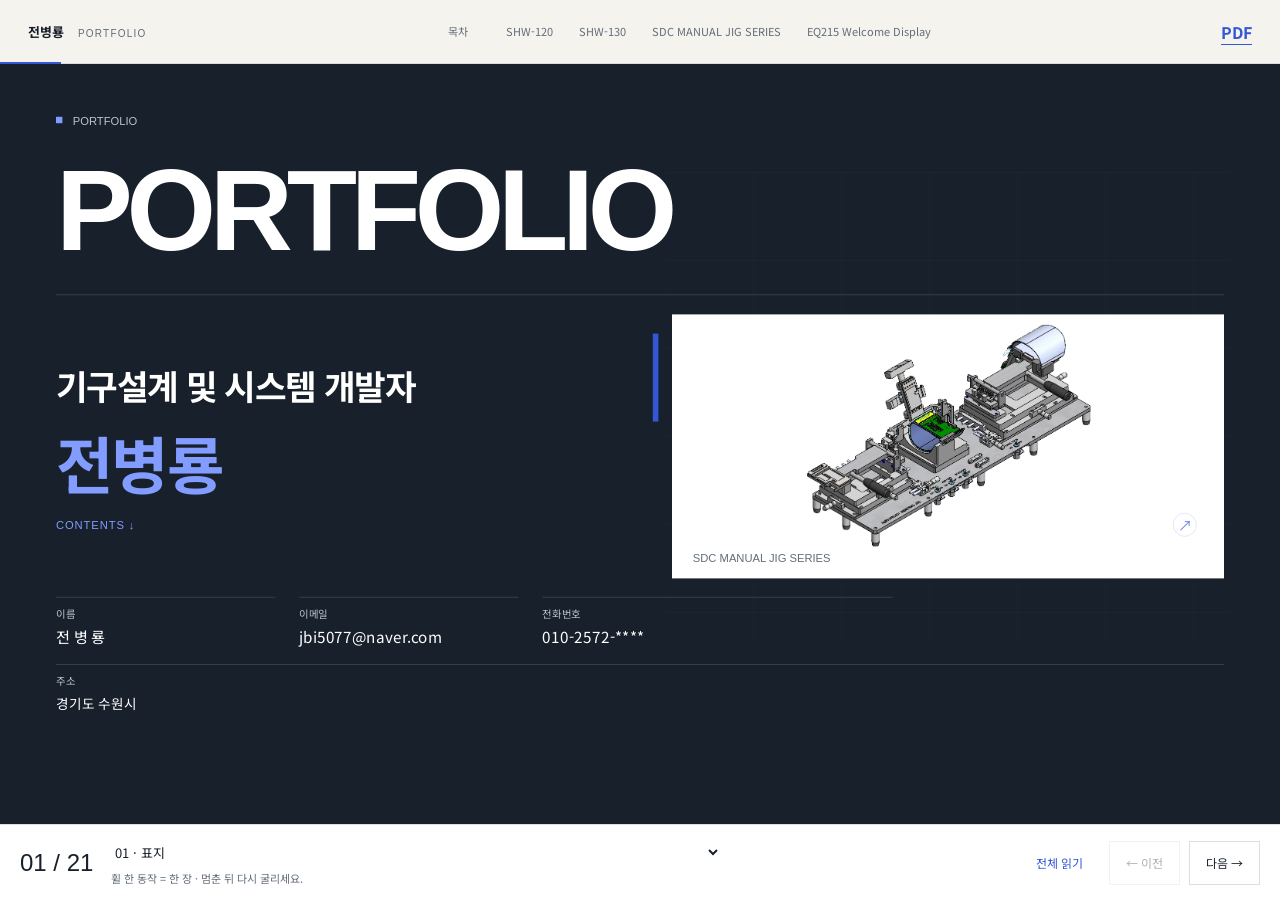
<file: docs/index.html>
<!doctype html><html lang="ko"><head><meta charset="utf-8"><meta name="viewport" content="width=device-width,initial-scale=1"><meta name="robots" content="noindex,nofollow"><meta name="color-scheme" content="light"><title>기구설계 및 시스템 개발자 전병룡</title><meta name="description" content="기구설계 및 시스템 개발자 전병룡"><meta property="og:type" content="website"><meta property="og:title" content="기구설계 및 시스템 개발자 전병룡"><meta property="og:description" content="기구설계 및 시스템 개발자 전병룡"><link rel="stylesheet" href="https://rsms.me/inter/inter.css"><link rel="stylesheet" href="https://fonts.googleapis.com/css2?family=Noto+Sans+KR:wght@400;500;600;700&display=swap"><link rel="stylesheet" href="assets/site.css"><script src="assets/site.js" defer></script><link rel="canonical" href="https://jeonbyungryong.github.io/jby-portfolio/"><meta property="og:url" content="https://jeonbyungryong.github.io/jby-portfolio/"><meta property="og:image" content="https://jeonbyungryong.github.io/jby-portfolio/assets/s14-img01-9fd43008713a0a1b.webp"><meta name="referrer" content="strict-origin-when-cross-origin"></head><body><a class="skip" href="#main">본문으로 이동</a><nav class="site-nav" aria-label="포트폴리오 탐색"><a class="brand" href="#cover">전병룡<span>PORTFOLIO</span></a><div class="nav-links"><a href="#contents">목차</a><a href="#shw120-about">SHW-120</a><a href="#shw130-about">SHW-130</a><a href="#sdc-about">SDC MANUAL JIG SERIES</a><a href="#monitor-mini-ess-about">EQ215 Welcome Display</a></div><a class="source-link pdf-link" href="portfolio.pdf?v=ba1a3060e1db7dcb" target="_blank" rel="noopener noreferrer" aria-label="최종 포트폴리오 PDF 보기">PDF</a></nav><div class="progress" aria-hidden="true"></div><main id="main"><section class="page hero" id="cover"><div class="hero-grid-bg" aria-hidden="true"></div><div class="kicker"><span>PORTFOLIO</span></div><h1>PORTFOLIO</h1><div class="hero-main"><div><p class="hero-role">기구설계 및 시스템 개발자</p><p class="hero-name">전병룡</p><a class="scroll-link" href="#contents">CONTENTS ↓</a></div><figure class="hero-art"><a class="photo" href="assets/s14-img01-full-56afa27a6eae1a82.png" data-zoom aria-label="SDC MANUAL JIG SERIES · Introduce project · 1 — 확대"><img src="assets/s14-img01-9fd43008713a0a1b.webp" alt="SDC MANUAL JIG SERIES · Introduce project · 1" width="749" height="575" fetchpriority="high" loading="eager" decoding="async"><span class="zoom-icon" aria-hidden="true">↗</span></a><figcaption>SDC MANUAL JIG SERIES</figcaption></figure></div><dl class="contacts"><div class="contact-item"><dt>이름</dt><dd>전 병 룡</dd></div><div class="contact-item"><dt>이메일</dt><dd>jbi5077@naver.com</dd></div><div class="contact-item"><dt>전화번호</dt><dd>010-2572-****</dd></div><div class="contact-item"><dt>주소</dt><dd>경기도 수원시</dd></div></dl></section><section class="page contents" id="contents"><div class="contents-rail"><p>PORTFOLIO</p><h2>CONTENTS</h2><div class="range" aria-hidden="true"><span>01</span><span>04</span></div></div><div class="contents-main"><article class="contents-row"><div class="toc-image"><div class="contents-number">01.</div><div class="contents-thumb"><a class="photo" href="assets/s04-img01-full-3fa1538b82a9c84e.png" data-zoom aria-label="살균소독수 생성기 [SHW-120] · Introduce project · 1 — 확대"><img src="assets/s04-img01-297c292d64db2743.webp" alt="살균소독수 생성기 [SHW-120] · Introduce project · 1" width="547" height="959" loading="lazy" decoding="async"><span class="zoom-icon" aria-hidden="true">↗</span></a></div></div><div class="toc-text"><a class="toc-title" href="#shw120-about"><span class="category">살균소독수 생성기</span><strong>[SHW-120]</strong></a><div class="toc-description"><p data-content-id="shw120.toc.0">시스템 구상 및 금형구조를 이해한 설계를 통해 양산까지 성공한 제품</p><p data-content-id="shw120.toc.1">SHW-130 모델에 타사 홍채인식&amp;체온측정기 내장을 통한</p><p data-content-id="shw120.toc.2">COVID 19 판데믹 시장을 노린 프리미엄 모델 출시</p></div></div></article><article class="contents-row"><div class="toc-image"><div class="contents-number">02.</div><div class="contents-thumb"><a class="photo" href="assets/s09-img01-full-a424d35a59d02118.png" data-zoom aria-label="살균소독수 생성기 [SHW-130] · Introduce project · 1 — 확대"><img src="assets/s09-img01-c70acd05f8a85f6b.webp" alt="살균소독수 생성기 [SHW-130] · Introduce project · 1" width="1600" height="1133" loading="lazy" decoding="async"><span class="zoom-icon" aria-hidden="true">↗</span></a></div></div><div class="toc-text"><a class="toc-title" href="#shw130-about"><span class="category">살균소독수 생성기</span><strong>[SHW-130]</strong></a><div class="toc-description"><p data-content-id="shw130.toc.0">시스템 구상 및 금형구조를 이해한 설계를 통해 양산까지 성공한 제품</p><p data-content-id="shw130.toc.1">기존 제품과의 부품 공유를 통한 혁신적인 개발비 감축에 성공</p><p data-content-id="shw130.toc.2">설치 환경에 영향을 받지 않는 혁신적인 시스템 도입</p></div></div></article><article class="contents-row"><div class="toc-image"><div class="contents-number">03.</div><div class="contents-thumb"><a class="photo" href="assets/s14-img01-full-56afa27a6eae1a82.png" data-zoom aria-label="SDC MANUAL JIG SERIES · Introduce project · 1 — 확대"><img src="assets/s14-img01-9fd43008713a0a1b.webp" alt="SDC MANUAL JIG SERIES · Introduce project · 1" width="749" height="575" loading="lazy" decoding="async"><span class="zoom-icon" aria-hidden="true">↗</span></a></div></div><div class="toc-text"><a class="toc-title" href="#sdc-about"><strong class="jig-title">SDC MANUAL JIG SERIES</strong></a><div class="toc-description"><p data-content-id="sdc.toc.0">삼성 디스플레이 개발 및 LINE 공정에서 사용하는 MANUAL JIG 설계</p><p data-content-id="sdc.toc.1">DISPLAY 특성을 고려한 여러 형태와 구조의 JIG 제작을 위한 고객사 소통 경험</p><p data-content-id="sdc.toc.2">대전방지 등 소재 고유의 특성을 파악하며 설계에 반영</p></div></div></article><article class="contents-row"><div class="toc-image"><div class="contents-number">04.</div><div class="contents-thumb"><a class="photo" href="assets/s17-img01-full-ff3c9346de8e7ca6.png" data-zoom aria-label="MONITOR-MINI-ESS [EQ215 Welcome Display] · 시스템 구상부터 실물 제작까지, 전 과정을 직접 수행 · 1 — 확대"><img src="assets/s17-img01-2b13b0371870e93f.webp" alt="MONITOR-MINI-ESS [EQ215 Welcome Display] · 시스템 구상부터 실물 제작까지, 전 과정을 직접 수행 · 1" width="1152" height="1536" loading="lazy" decoding="async"><span class="zoom-icon" aria-hidden="true">↗</span></a></div></div><div class="toc-text"><a class="toc-title" href="#monitor-mini-ess-about"><span class="category">MONITOR-MINI-ESS</span><strong>[EQ215 Welcome Display]</strong></a><div class="toc-description"><p data-content-id="monitor-mini-ess.toc.0">AI를 활용해 PC 웹 관리 화면과 Android 송출 앱을 자체 개발</p><p data-content-id="monitor-mini-ess.toc.1">기구설계·내부 배선·조립까지 한 사람이 직접 수행</p><p data-content-id="monitor-mini-ess.toc.2">전체 구성·MINI ESS 내부·디스플레이 실물로 구현 결과 제시</p></div></div></article></div></section><section class="page about" id="shw120-about"><div class="kicker"><span>PROJECT 01</span><span class="source-title">About project</span></div><div class="about-layout"><div><div class="about-number" aria-hidden="true">01</div><h2>살균소독수 생성기
[SHW-120]</h2></div><div class="about-copy"><div class="about-label">About project</div><div class="source-paragraph"><p data-content-id="s03-intro.0">COVID 19 에 우수한 살균력을 가진 살균소독수 생성기(HOCL) 개발</p><p data-content-id="s03-intro.1">SHW-130 모델에 홍채인식&amp;체온측정 기능을 추가하여</p><p data-content-id="s03-intro.2">프리미엄 모델로 시장에 출시</p><p data-content-id="s03-intro.4">- 시스템 구상 및 프로그램 동작도 제작</p><p data-content-id="s03-intro.5">- 외관 설계 및 내부 부품 Lay-out 배치</p><p data-content-id="s03-intro.6">- 서비스 메뉴얼 및 전기안전인증</p></div></div></div></section><section class="page overview" id="shw120-overview"><div class="kicker"><span>PROJECT 01</span><span class="source-title">Introduce project</span></div><div class="project-header"><h2>살균소독수 생성기</h2><span class="model">[SHW-120]</span></div><div class="overview-grid"><div class="product-stage"><div class="product-gallery count-1"><figure><a class="photo" href="assets/s04-img01-full-3fa1538b82a9c84e.png" data-zoom aria-label="살균소독수 생성기 [SHW-120] · Introduce project · 1 — 확대"><img src="assets/s04-img01-297c292d64db2743.webp" alt="살균소독수 생성기 [SHW-120] · Introduce project · 1" width="547" height="959" loading="lazy" decoding="async"><span class="zoom-icon" aria-hidden="true">↗</span></a></figure></div></div><div class="project-data"><dl class="metadata"><div class="meta period"><dt>작업 기간</dt><dd><p data-content-id="s04-table-0.value">2021. 12 ~ 2022. 06 (7개월)</p></dd></div><div class="meta contribution"><dt>인력 구성(기여도)</dt><dd><p data-content-id="s04-table-1.value">시스템 구상 1명 (100%) / 기구설계 2명 (80%) / 
매뉴얼 및 안전인증 1명(100%)</p></dd></div></dl><dl><div class="field purpose"><dt>프로젝트 목적</dt><dd><p data-content-id="s04-table-2.value">COVID 19로 인한 팬더믹 시장을 노려 살균소독수 생성기를 개발</p></dd></div><div class="field description"><dt>프로젝트 내용</dt><dd><p data-content-id="s04-table-3.value">Ph 5.0~6.5 / 10~50ppm의 염소농도의 살균소독수 생성 능력
홍채인식기 및 체온측정기 탑재와 출입&amp;소독관리 시스템 구축
금형 제작 비용 2억 이내</p></dd></div><div class="field roles"><dt>주요 업무
및 상세 역할</dt><dd><p data-content-id="s04-table-4.value">시스템 구상 후 동작설명서 작성 및 PCB 제작의뢰
내부 Lay-out 배치 및 외관 설계(금형 또는 NCT), 부품 선정
PSE 전기안전인증 진행</p></dd></div></dl><dl class="tools-line"><div class="field tools"><dt>사용 TOOL</dt><dd><p data-content-id="s04-table-5.value">3D Tool : CREO 3.0
2D Tool : Auto Cad 2D</p></dd></div></dl><div class="reference-links"><span>참고 자료</span><a class="source-link" href="http://www.seemsbionics.com/shw_120" target="_blank" rel="noopener noreferrer">SHW-120 제품설명 링크 ↗</a></div></div></div></section><section class="page engineering control" id="shw120-control"><div class="kicker"><span>PROJECT 01</span><span class="source-title">살균소독수 생성기
[SHW-120]</span></div><div class="engineering-grid"><div class="engineering-copy"><h2>시스템 구상 후 동작설명서 작성 및 PCB 제작의뢰</h2><div class="work-copy"><h3>동작설명서 및 PCB 제작 의뢰</h3><p>시스템 구상 후 JIG 제작하여 성능 테스트</p><p>성능검토 완료 후, PCB 협력사와 미팅, PCB 제작 진행</p><h3 class="work-label">작업 내용</h3><p>제품 동작을 위해 센서 인식에 따른 부품 가동의 제어    조건을 지정하여 협력사에 전달</p><p>제어 조건에 따른 PCB 회로도 및 전기배선도를 확보      Wire-harness 및 내부 Lay-out 배치에 참고</p><p>홍채인식기 및 체온측정기 추가로 인한 RS232 통신 추가</p></div></div><div class="gallery count-2"><figure><a class="photo" href="assets/s05-img01-full-c2e3b90e9c2ab1bf.png" data-zoom aria-label="살균소독수 생성기 [SHW-120] · 시스템 구상 후 동작설명서 작성 및 PCB 제작의뢰 · 1 — 확대"><img src="assets/s05-img01-97485ebc864f69ea.webp" alt="살균소독수 생성기 [SHW-120] · 시스템 구상 후 동작설명서 작성 및 PCB 제작의뢰 · 1" width="400" height="370" loading="lazy" decoding="async"><span class="zoom-icon" aria-hidden="true">↗</span></a></figure><figure><a class="photo" href="assets/s05-img02-full-9f3f98f784b8b21e.png" data-zoom aria-label="살균소독수 생성기 [SHW-120] · 시스템 구상 후 동작설명서 작성 및 PCB 제작의뢰 · 2 — 확대"><img src="assets/s05-img02-553008d68862505e.webp" alt="살균소독수 생성기 [SHW-120] · 시스템 구상 후 동작설명서 작성 및 PCB 제작의뢰 · 2" width="400" height="305" loading="lazy" decoding="async"><span class="zoom-icon" aria-hidden="true">↗</span></a></figure></div></div></section><section class="page engineering mechanical" id="shw120-mechanical"><div class="kicker"><span>PROJECT 01</span><span class="source-title">살균소독수 생성기
[SHW-120]</span></div><div class="engineering-grid"><div class="engineering-copy"><h2>내부 Lay-out 배치 및 외관 설계(금형 또는 NCT), 부품 선정</h2><div class="work-copy"><h3>CREO Tool을 이용한 3D 모델링 설계</h3><p>제품 구성에 맞는 소재와 가공방식 선택 (사출 금형)</p><p>내부 Lay-out 배치 및 필요한 부품 설계</p><h3 class="work-label">작업 내용</h3><p>ABS 및 P.P재질 등 필요한 사양에 따른 내/외관 3D 설계</p><p>체결 구조에 따른 BOSS, 응력에 따른 LIB, 사출시 필요한 구배 각을 계산하여 설계에 반영</p><p>양산을 위한 조립성 검토 및 형합 구조를 검토하여 설계 진행</p></div></div><div class="cad-gallery"><figure class="cad-large"><span class="image-index">01</span><a class="photo" href="assets/s06-img01-full-b9f586454b9d0a23.png" data-zoom aria-label="살균소독수 생성기 [SHW-120] · 내부 Lay-out 배치 및 외관 설계(금형 또는 NCT), 부품 선정 · 1 — 확대"><img src="assets/s06-img01-629609ffd59b0c02.webp" alt="살균소독수 생성기 [SHW-120] · 내부 Lay-out 배치 및 외관 설계(금형 또는 NCT), 부품 선정 · 1" width="1600" height="1313" loading="lazy" decoding="async"><span class="zoom-icon" aria-hidden="true">↗</span></a></figure><div class="cad-side"><figure class="cad-small"><span class="image-index">02</span><a class="photo" href="assets/s06-img02-full-b58c55dcb5c4ad84.png" data-zoom aria-label="살균소독수 생성기 [SHW-120] · 내부 Lay-out 배치 및 외관 설계(금형 또는 NCT), 부품 선정 · 2 — 확대"><img src="assets/s06-img02-8cc9f0c080c75cfc.webp" alt="살균소독수 생성기 [SHW-120] · 내부 Lay-out 배치 및 외관 설계(금형 또는 NCT), 부품 선정 · 2" width="850" height="1070" loading="lazy" decoding="async"><span class="zoom-icon" aria-hidden="true">↗</span></a></figure></div></div></div></section><section class="page engineering evidence" id="shw120-pse"><div class="kicker"><span>PROJECT 01</span><span class="source-title">살균소독수 생성기
[SHW-120]</span></div><div class="engineering-grid"><div class="engineering-copy"><h2>PSE 전기안전인증 진행</h2><div class="work-copy"><h3>PSE 전기안전인증 진행</h3><p>일본 판매를 위한 PSE 전기안전인증 진행</p><h3 class="work-label">작업 내용</h3><p>PSE-CIRCLE 안전인증 진행</p><p>EMI TEST 참관 및 인증 진행 시 필요 서류 대응</p></div></div><div class="evidence-gallery count-2"><figure><a class="photo" href="assets/s07-img01-061322baf7880560.png" data-zoom aria-label="살균소독수 생성기 [SHW-120] · PSE 전기안전인증 진행 · 1 — 확대"><img src="assets/s07-img01-061322baf7880560.png" alt="살균소독수 생성기 [SHW-120] · PSE 전기안전인증 진행 · 1" width="1354" height="1622" loading="lazy" decoding="async"><span class="zoom-icon" aria-hidden="true">↗</span></a></figure><figure><a class="photo" href="assets/s07-img02-full-cf897def64cddd7f.png" data-zoom aria-label="살균소독수 생성기 [SHW-120] · PSE 전기안전인증 진행 · 2 — 확대"><img src="assets/s07-img02-86edb576b7b55b09.webp" alt="살균소독수 생성기 [SHW-120] · PSE 전기안전인증 진행 · 2" width="908" height="908" loading="lazy" decoding="async"><span class="zoom-icon" aria-hidden="true">↗</span></a></figure></div></div></section><section class="page about" id="shw130-about"><div class="kicker"><span>PROJECT 02</span><span class="source-title">About project</span></div><div class="about-layout"><div><div class="about-number" aria-hidden="true">02</div><h2>살균소독수 생성기
[SHW-130]</h2></div><div class="about-copy"><div class="about-label">About project</div><div class="source-paragraph"><p data-content-id="s08-intro.0">COVID 19 판데믹 발생으로 인한 살균소독수 수요 증대와 시장 확대</p><p data-content-id="s08-intro.1">제품군 특성상 설치 환경에 민감한 영향을 받으나, 급수량 등</p><p data-content-id="s08-intro.2">환경요소를 극복하는 살균소독수 생성기 개발</p><p data-content-id="s08-intro.4">- 시스템 구상 및 프로그램 동작도 제작</p><p data-content-id="s08-intro.5">- 외관 설계 및 내부 부품 Lay-out 배치</p><p data-content-id="s08-intro.6">- 서비스메뉴얼 및 전기안전인증</p></div></div></div></section><section class="page overview" id="shw130-overview"><div class="kicker"><span>PROJECT 02</span><span class="source-title">Introduce project</span></div><div class="project-header"><h2>살균소독수 생성기</h2><span class="model">[SHW-130]</span></div><div class="overview-grid"><div class="product-stage"><div class="product-gallery count-1"><figure><a class="photo" href="assets/s09-img01-full-a424d35a59d02118.png" data-zoom aria-label="살균소독수 생성기 [SHW-130] · Introduce project · 1 — 확대"><img src="assets/s09-img01-c70acd05f8a85f6b.webp" alt="살균소독수 생성기 [SHW-130] · Introduce project · 1" width="1600" height="1133" loading="lazy" decoding="async"><span class="zoom-icon" aria-hidden="true">↗</span></a></figure></div></div><div class="project-data"><dl class="metadata"><div class="meta period"><dt>작업 기간</dt><dd><p data-content-id="s09-table-0.value">2021. 02 ~ 2021. 10 (9개월)</p></dd></div><div class="meta contribution"><dt>인력 구성(기여도)</dt><dd><p data-content-id="s09-table-1.value">시스템 구상 1명 (100%) / 기구설계 3명 (95%) / 
매뉴얼 및 안전인증 3명(70%)</p></dd></div></dl><dl><div class="field purpose"><dt>프로젝트 목적</dt><dd><p data-content-id="s09-table-2.value">설치 환경에 영향을 받지 않는 살균소독수 생성기 개발</p></dd></div><div class="field description"><dt>프로젝트 내용</dt><dd><p data-content-id="s09-table-3.value">Ph 5.0~6.5 / 10~50ppm의 염소농도의 살균소독수 생성 능력
설치 환경에 영향을 받지 않는 제품 개발
 - 급수량 변화 및 수온에 의한 영향을 최소화
금형 제작 비용 0.5억 이내
 - 기존 생산 모델 대부분의 사출을 공유</p></dd></div><div class="field roles"><dt>주요 업무
및 상세 역할</dt><dd><p data-content-id="s09-table-4.value">시스템 구상 후 동작설명서 작성 및 PCB 제작의뢰
내부 Lay-out 배치 및 외관 설계(금형 또는 NCT), 부품 선정
PSE 전기안전인증 진행</p></dd></div></dl><dl class="tools-line"><div class="field tools"><dt>사용언어
및 개발 환경</dt><dd><p data-content-id="s09-table-5.value">3D Tool : CREO 3.0
2D Tool : Auto Cad 2D</p></dd></div></dl><div class="reference-links"><span>참고 자료</span><a class="source-link" href="http://www.seemsbionics.com/shw_130" target="_blank" rel="noopener noreferrer">SHW-130 제품설명 링크 ↗</a></div></div></div></section><section class="page engineering control" id="shw130-control"><div class="kicker"><span>PROJECT 02</span><span class="source-title">살균소독수 생성기
[SHW-130]</span></div><div class="engineering-grid"><div class="engineering-copy"><h2>시스템 구상 후 동작설명서 작성 및 PCB 제작의뢰</h2><div class="work-copy"><h3>동작설명서 및 PCB 제작 의뢰</h3><p>시스템 구상 후 JIG 제작하여 성능 테스트</p><p>성능검토 완료 후, PCB 협력사와 미팅, PCB 제작 진행</p><h3 class="work-label">작업 내용</h3><p>제품 동작을 위해 센서 인식에 따른 부품 가동의 제어    조건을 지정하여 협력사에 전달</p><p>제어 조건에 따른 PCB 회로도 및 전기배선도를 확보      Wire-harness 및 내부 Lay-out 배치에 참고</p></div></div><div class="gallery count-2"><figure><a class="photo" href="assets/s10-img01-full-71c400d6d6ea162c.png" data-zoom aria-label="살균소독수 생성기 [SHW-130] · 시스템 구상 후 동작설명서 작성 및 PCB 제작의뢰 · 1 — 확대"><img src="assets/s10-img01-4fab9db7f99c4db2.webp" alt="살균소독수 생성기 [SHW-130] · 시스템 구상 후 동작설명서 작성 및 PCB 제작의뢰 · 1" width="400" height="370" loading="lazy" decoding="async"><span class="zoom-icon" aria-hidden="true">↗</span></a></figure><figure><a class="photo" href="assets/s10-img02-full-7d8bfe7ca02d17ba.png" data-zoom aria-label="살균소독수 생성기 [SHW-130] · 시스템 구상 후 동작설명서 작성 및 PCB 제작의뢰 · 2 — 확대"><img src="assets/s10-img02-0f37900eb67d64a7.webp" alt="살균소독수 생성기 [SHW-130] · 시스템 구상 후 동작설명서 작성 및 PCB 제작의뢰 · 2" width="400" height="282" loading="lazy" decoding="async"><span class="zoom-icon" aria-hidden="true">↗</span></a></figure></div></div></section><section class="page engineering mechanical" id="shw130-mechanical"><div class="kicker"><span>PROJECT 02</span><span class="source-title">살균소독수 생성기
[SHW-130]</span></div><div class="engineering-grid"><div class="engineering-copy"><h2>내부 Lay-out 배치 및 외관 설계(금형 또는 NCT), 부품 선정</h2><div class="work-copy"><h3>CREO Tool을 이용한 3D 모델링 설계</h3><p>제품 구성에 맞는 소재와 가공방식 선택 (사출 금형)</p><p>내부 Lay-out 배치 및 필요한 부품 설계</p><h3 class="work-label">작업 내용</h3><p>ABS 및 P.P재질 등 필요한 사양에 따른 내/외관 3D 설계</p><p>체결 구조에 따른 BOSS, 응력에 따른 LIB, 사출시 필요한 구배 각을 계산하여 설계에 반영</p><p>개발비 절감을 위한 BODY ASS’Y 품목들은 기존 양산     제품과 동일한 부품을 사용하여 금형비를 절감하여       총 5개의 추가 금형으로 제품 개발을 완료함</p><p>양산을 위한 조립성 검토 및 형합 구조를 검토하여 설계 진행</p></div></div><div class="cad-gallery"><figure class="cad-large"><span class="image-index">01</span><a class="photo" href="assets/s11-img01-full-325eaa500cca6268.png" data-zoom aria-label="살균소독수 생성기 [SHW-130] · 내부 Lay-out 배치 및 외관 설계(금형 또는 NCT), 부품 선정 · 1 — 확대"><img src="assets/s11-img01-45ca6ed528d31277.webp" alt="살균소독수 생성기 [SHW-130] · 내부 Lay-out 배치 및 외관 설계(금형 또는 NCT), 부품 선정 · 1" width="922" height="930" loading="lazy" decoding="async"><span class="zoom-icon" aria-hidden="true">↗</span></a></figure><div class="cad-side"><figure class="cad-small"><span class="image-index">02</span><a class="photo" href="assets/s11-img02-full-a73d1ff489155f81.png" data-zoom aria-label="살균소독수 생성기 [SHW-130] · 내부 Lay-out 배치 및 외관 설계(금형 또는 NCT), 부품 선정 · 2 — 확대"><img src="assets/s11-img02-f021caa78e98b061.webp" alt="살균소독수 생성기 [SHW-130] · 내부 Lay-out 배치 및 외관 설계(금형 또는 NCT), 부품 선정 · 2" width="1040" height="1205" loading="lazy" decoding="async"><span class="zoom-icon" aria-hidden="true">↗</span></a></figure></div></div></div></section><section class="page engineering evidence" id="shw130-pse"><div class="kicker"><span>PROJECT 02</span><span class="source-title">살균소독수 생성기
[SHW-130]</span></div><div class="engineering-grid"><div class="engineering-copy"><h2>PSE 전기안전인증 진행</h2><div class="work-copy"><h3>PSE 전기안전인증 진행</h3><p>일본 판매를 위한 PSE 전기안전인증 진행</p><h3 class="work-label">작업 내용</h3><p>PSE-CIRCLE 안전인증 진행</p><p>EMI TEST 참관 및 인증 진행 시 필요 서류 대응</p></div></div><div class="evidence-gallery count-1"><figure><a class="photo" href="assets/s12-img01-a657dcdaf20903dc.png" data-zoom aria-label="살균소독수 생성기 [SHW-130] · PSE 전기안전인증 진행 · 1 — 확대"><img src="assets/s12-img01-a657dcdaf20903dc.png" alt="살균소독수 생성기 [SHW-130] · PSE 전기안전인증 진행 · 1" width="1243" height="1757" loading="lazy" decoding="async"><span class="zoom-icon" aria-hidden="true">↗</span></a></figure></div></div></section><section class="page about" id="sdc-about"><div class="kicker"><span>PROJECT 03</span><span class="source-title">About project</span></div><div class="about-layout"><div><div class="about-number" aria-hidden="true">03</div><h2>SDC MANUAL JIG SERIES</h2></div><div class="about-copy"><div class="about-label">About project</div><div class="source-paragraph"><p data-content-id="s13-intro.0">삼성 디스플레이 1차 벤더의 설계 담당자로서 신규 개발 및</p><p data-content-id="s13-intro.1">LINE 공정에 필요한 MANUAL JIG 설계 및 조립과 시중품 구매</p><p data-content-id="s13-intro.2">업무를 수행</p><p data-content-id="s13-intro.4">- 고객사 요청에 맞는 JIG 설계를 위한 미팅 및 소통업무</p><p data-content-id="s13-intro.5">- Solid Works Tool을 사용한 3D 설계 및 2D 도면화 작업</p><p data-content-id="s13-intro.6">- ERP 시스템을 통한 업체 발주 및 납품 일정 관리</p><p data-content-id="s13-intro.7">- 시중품 구매 및 조립, 테스트 업무 진행</p></div></div></div></section><section class="page jig" id="sdc-overview"><div class="jig-rail"><div class="kicker"><span>PROJECT 03</span><span class="source-title">Introduce project</span></div><h2>SDC MANUAL JIG SERIES</h2><dl><div class="rail-field period"><dt>작업 기간</dt><dd><p data-content-id="s14-table-0.value">매년 70종류의 Manual Jig 설계, 각 Jig당 3~5일 소요</p></dd></div><div class="rail-field contribution"><dt>인력 구성(기여도)</dt><dd><p data-content-id="s14-table-1.value">컨셉 구상 1명 (100%) / 기구설계 1명 (100%) / 
발주, 조립, 구매 1명(100%)</p></dd></div><div class="rail-field rail-tools tools"><dt>사용언어
및 개발 환경</dt><dd><p data-content-id="s14-table-5.value">3D Tool : Solid Works
2D Tool : Auto Cad 2D</p></dd></div></dl><div class="source-paragraph"><p data-content-id="s14-table-6.0">참고 자료</p></div></div><div class="jig-main"><div class="kicker">Introduce project</div><div class="jig-gallery count-2"><figure><a class="photo" href="assets/s14-img01-full-56afa27a6eae1a82.png" data-zoom aria-label="SDC MANUAL JIG SERIES · Introduce project · 1 — 확대"><img src="assets/s14-img01-9fd43008713a0a1b.webp" alt="SDC MANUAL JIG SERIES · Introduce project · 1" width="749" height="575" loading="lazy" decoding="async"><span class="zoom-icon" aria-hidden="true">↗</span></a></figure><figure><a class="photo" href="assets/s14-img02-full-90848b2d12eecdb5.png" data-zoom aria-label="SDC MANUAL JIG SERIES · Introduce project · 2 — 확대"><img src="assets/s14-img02-06561ebeb2267171.webp" alt="SDC MANUAL JIG SERIES · Introduce project · 2" width="818" height="561" loading="lazy" decoding="async"><span class="zoom-icon" aria-hidden="true">↗</span></a></figure></div><dl><div class="field purpose"><dt>프로젝트 목적</dt><dd><p data-content-id="s14-table-2.value">SDC 개발 및 LINE 공정에 필요한 Manual Jig 제작</p></dd></div><div class="field description"><dt>프로젝트 내용</dt><dd><p data-content-id="s14-table-3.value">각종 모바일, 패드, 모니터 등 삼성 디스플레이에서 생산하는
디스플레이 전반에 대한 제작 공정 시 부착해야 하는 PART를
Manual Jig를 통해 정 위치에 반복적으로 작업이 가능한 구조를
설계하여 납품</p></dd></div><div class="field roles"><dt>주요 업무
및 상세 역할</dt><dd><p data-content-id="s14-table-4.value">디스플레이 특성과 도면 및 부착 PART 내용 확인
전체적인 Lay-out 배치 및 기구 설계(CNC 가공), 부품 선정
도면 출도 후 발주 및 입고 일정 관리
조립 및 테스트 후 출고</p></dd></div></dl></div></section><section class="page engineering jig-mechanical" id="sdc-mechanical"><div class="kicker"><span>PROJECT 03</span><span class="source-title">SDC MANUAL JIG SERIES</span></div><div class="engineering-grid"><div class="engineering-copy"><h2>Lay-out 배치 및 전반적인 설계(CNC 가공), 부품 선정</h2><div class="work-copy"><h3>Solid Works Tool을 이용한 3D 모델링 설계</h3><p>제품 구성에 맞는 소재와 가공방식 선택 (CNC 가공)</p><p>Lay-out 배치 및 필요한 부품 설계</p><h3 class="work-label">작업 내용</h3><p>AL6061 및 POM재질 등 필요한 사양에 따른 3D 설계</p><p>Manual Jig 특성 상, 디스플레이 및 PART 공차를 반영해 STAGE 가변성을 부여</p><p>제작비 절감을 위한 공용 PART를 최대한 활용</p><p>고객사 사용 시 각종 변수를 대응하도록 호환성 극대화</p></div></div><div class="cad-gallery"><figure class="cad-large"><span class="image-index">01</span><a class="photo" href="assets/s15-img01-full-0603ffa72b6b7ffb.png" data-zoom aria-label="SDC MANUAL JIG SERIES · Lay-out 배치 및 전반적인 설계(CNC 가공), 부품 선정 · 1 — 확대"><img src="assets/s15-img01-eaabeef84cba8026.webp" alt="SDC MANUAL JIG SERIES · Lay-out 배치 및 전반적인 설계(CNC 가공), 부품 선정 · 1" width="853" height="516" loading="lazy" decoding="async"><span class="zoom-icon" aria-hidden="true">↗</span></a></figure><div class="cad-side"><figure class="cad-small"><span class="image-index">02</span><a class="photo" href="assets/s15-img02-full-7a235a757bd64ebe.png" data-zoom aria-label="SDC MANUAL JIG SERIES · Lay-out 배치 및 전반적인 설계(CNC 가공), 부품 선정 · 2 — 확대"><img src="assets/s15-img02-7983fd4e585fd52f.webp" alt="SDC MANUAL JIG SERIES · Lay-out 배치 및 전반적인 설계(CNC 가공), 부품 선정 · 2" width="775" height="548" loading="lazy" decoding="async"><span class="zoom-icon" aria-hidden="true">↗</span></a></figure></div></div></div></section><section class="page about" id="monitor-mini-ess-about"><div class="kicker"><span>PROJECT 04</span><span class="source-title">About project</span></div><h3 class="optional-heading">WELCOME BOARD 1인 개발</h3><div class="about-layout"><div><div class="about-number" aria-hidden="true">04</div><h2>MONITOR-MINI-ESS
[EQ215 Welcome Display]</h2></div><div class="about-copy"><div class="about-label">About project</div><div class="source-paragraph"><p data-content-id="s16-intro.0">태블릿과 ESS(비상전력공급)시스템을 활용한 고객방문 환대용</p><p data-content-id="s16-intro.1">WELCOME BOARD 개발</p><p data-content-id="s16-intro.3">- AI를 활용한 어플리케이션(APK) 1인 기획/개발 완료</p><p data-content-id="s16-intro.4">- ESS시스템 구성을 위한 구성/배선 구조 기획/구현 완료</p><p data-content-id="s16-intro.5">- SOLID WORKS를 사용한 3D 모델링 및 2D도면화 작업 완료</p><p data-content-id="s16-intro.6">- 시중품 구매 및 조립, 테스트 업무 진행</p></div></div></div></section><section class="page overview" id="monitor-mini-ess-overview"><div class="kicker"><span>PROJECT 04</span><span class="source-title">Introduce project</span></div><h3 class="optional-heading">시스템 구상부터 실물 제작까지, 전 과정을 직접 수행</h3><div class="project-header"><h2>MONITOR-MINI-ESS</h2><span class="model">[EQ215 Welcome Display]</span></div><div class="overview-grid"><div class="product-stage"><div class="product-gallery count-1"><figure><a class="photo" href="assets/s17-img01-full-ff3c9346de8e7ca6.png" data-zoom aria-label="MONITOR-MINI-ESS [EQ215 Welcome Display] · 시스템 구상부터 실물 제작까지, 전 과정을 직접 수행 · 1 — 확대"><img src="assets/s17-img01-2b13b0371870e93f.webp" alt="MONITOR-MINI-ESS [EQ215 Welcome Display] · 시스템 구상부터 실물 제작까지, 전 과정을 직접 수행 · 1" width="1152" height="1536" loading="lazy" decoding="async"><span class="zoom-icon" aria-hidden="true">↗</span></a></figure></div></div><div class="project-data"><dl class="metadata"><div class="meta contribution"><dt>인력 구성</dt><dd><p data-content-id="s17-facts-1.value">개발 담당 1명(본인)
AI는 구현·디버깅을 지원하는 개발 도구로 활용</p></dd></div></dl><dl><div class="field purpose"><dt>프로젝트 목적</dt><dd><p data-content-id="s17-facts-0.value">사내 안내 콘텐츠를 PC에서 관리하고
이동형 디스플레이에 이미지·영상을 송출</p></dd></div><div class="field roles"><dt>주요 업무</dt><dd><p data-content-id="s17-facts-2.value">시스템 구상 · AI 활용 소프트웨어 자체 개발
기구설계 · 내부 배선 · 조립 및 연동 확인</p></dd></div><div class="field other"><dt>완료 이력</dt><dd><p data-content-id="s17-facts-4.value">2026.10.01 사내 DP 용도 1차 개발완료
RC7 / 1.1.0-rc7 · 전원 리셋 수동 복구 조건</p></dd></div></dl><dl class="tools-line"><div class="field tools"><dt>개발 환경</dt><dd><p data-content-id="s17-facts-3.value">Android: Kotlin · Jetpack Compose · Ktor · Media3
관리 방식: 동일 Wi-Fi의 PC 웹브라우저</p></dd></div></dl></div></div></section><section class="page engineering control" id="monitor-mini-ess-software"><div class="kicker"><span>PROJECT 04</span><span class="source-title">MONITOR-MINI-ESS
[EQ215 Welcome Display]</span></div><div class="engineering-grid"><div class="engineering-copy"><h2>AI를 활용해 관리 화면과 송출 앱을 자체 개발</h2><dl><div class="field other"><dt>PC 웹 관리</dt><dd><p data-content-id="s18-functions-0.value">문구·템플릿·위치·크기와
이미지/영상·방문업체 로고 편집</p></dd></div><div class="field other"><dt>Android 송출 앱</dt><dd><p data-content-id="s18-functions-1.value">태블릿 내 로컬 서버와 네이티브 재생 화면
외부 서버 없이 사내 네트워크에서 동작</p></dd></div></dl><div class="work-copy"><h3>PC 웹
관리 ↔ 사내
Wi-Fi ↔ 태블릿
송출</h3></div><div class="work-copy"><h3>생성형 AI를 개발 도구로 활용</h3><p>요구사항 정리 → 코드 구현·수정 → 실물 동작 확인</p></div></div><div class="gallery count-1"><figure><a class="photo" href="assets/s18-img01-full-a1077738100c505f.png" data-zoom aria-label="MONITOR-MINI-ESS [EQ215 Welcome Display] · AI를 활용해 관리 화면과 송출 앱을 자체 개발 · 1 — 확대"><img src="assets/s18-img01-bab5359d5162afc1.webp" alt="MONITOR-MINI-ESS [EQ215 Welcome Display] · AI를 활용해 관리 화면과 송출 앱을 자체 개발 · 1" width="1356" height="975" loading="lazy" decoding="async"><span class="zoom-icon" aria-hidden="true">↗</span></a></figure></div></div></section><section class="page engineering mechanical" id="monitor-mini-ess-mechanical"><div class="kicker"><span>PROJECT 04</span><span class="source-title">MONITOR-MINI-ESS
[EQ215 Welcome Display]</span></div><div class="engineering-grid"><div class="engineering-copy"><h2>기구설계와 내부 배선 작업</h2><dl><div class="field other"><dt>기구 설계</dt><dd><p data-content-id="s19-facts-0.value">디스플레이·스탠드·하부 함체의 구성 검토
내부 부품 Lay-out 및 장착 구조 설계</p></dd></div><div class="field other"><dt>전장·배선</dt><dd><p data-content-id="s19-facts-1.value">전원·제어 부품 배치와 내부 결선 직접 수행
함체 내부와 도어 계기부의 배선 연결</p></dd></div><div class="field other"><dt>조립·통합</dt><dd><p data-content-id="s19-facts-2.value">부품 조립과 배선 정리를 직접 진행
자체 개발한 안내 화면과 실물 시스템 연동</p></dd></div></dl></div><div class="gallery count-1"><figure><a class="photo" href="assets/s19-img01-full-40bdcdd159e6ddf2.png" data-zoom aria-label="MONITOR-MINI-ESS [EQ215 Welcome Display] · 기구설계와 내부 배선 작업 · 1 — 확대"><img src="assets/s19-img01-f779fd9d29684c00.webp" alt="MONITOR-MINI-ESS [EQ215 Welcome Display] · 기구설계와 내부 배선 작업 · 1" width="1536" height="1152" loading="lazy" decoding="async"><span class="zoom-icon" aria-hidden="true">↗</span></a></figure></div></div></section><section class="page engineering control" id="monitor-mini-ess-results"><div class="kicker"><span>PROJECT 04</span><span class="source-title">MONITOR-MINI-ESS
[EQ215 Welcome Display]</span></div><div class="engineering-grid no-media"><div class="engineering-copy"><h2>기구설계 역량을 소프트웨어·전장 통합 개발로 확장</h2><div class="work-copy"><h3>프로젝트 기획 › 설계·SW 개발 › 배선·조립 › 실물 동작 확인</h3></div><div class="work-copy"><h3>직접 수행한 결과물</h3></div><dl><div class="field other"><dt>소프트웨어</dt><dd><p data-content-id="s20-deliverables-0.value">PC 웹 관리 화면 + Android 안내 송출 앱</p></dd></div><div class="field other"><dt>기구·전장</dt><dd><p data-content-id="s20-deliverables-1.value">스탠드형 실물 구성 + MINI ESS 배선·조립</p></dd></div><div class="field other"><dt>개인 역할</dt><dd><p data-content-id="s20-deliverables-2.value">시스템 구상부터 구현까지
동작 확인을 포함한 전 과정 1인 수행</p></dd></div></dl><div class="work-copy"><h3>GitHub 기록으로 확인한 구현 범위</h3><p>정상 이미지·영상 및 문구·로고 송출</p><p>적용 거부 사례에서 정상본 보존·재부팅 복귀</p><p>유휴 전원 OFF/ON 3회·영상 2시간 운전 기록</p></div><div class="work-copy"><h3>완료 범위: 사내 DP 한정 개발완료 / 전원 리셋 수동 복구.</h3><p>Wi-Fi 자동 재접속 실패와 일부 시간초과 조건의 미검증은 운영 환경 문제로 종료.</p></div></div></div></section><section class="page closing" id="closing"><p>End of Document</p><a href="portfolio.pdf?v=ba1a3060e1db7dcb" target="_blank" rel="noopener noreferrer">PDF 보기 ↗</a><a href="#cover">맨 위로 ↑</a></section></main><footer class="pager" hidden aria-label="페이지 열람 조작"><div class="pager-position"><span class="pager-count" data-page-count></span><label class="pager-select-label"><span class="sr-state">페이지 선택</span><select data-page-select aria-label="페이지 선택"></select></label><small data-page-hint></small></div><div class="pager-actions"><button type="button" data-pager-mode aria-pressed="false">전체 읽기</button><button type="button" data-page-prev aria-label="이전 페이지">← 이전</button><button type="button" data-page-next aria-label="다음 페이지">다음 →</button></div><span class="sr-state" data-page-live role="status" aria-live="polite" aria-atomic="true"></span></footer><dialog class="lightbox" aria-label="설계 이미지 확대"><header><span class="lightbox-label"></span><div class="lightbox-actions"><button type="button" data-size aria-pressed="false">원본 크기</button><button type="button" data-close>닫기 ×</button></div></header><div class="image-view"><img alt=""></div><p class="image-error" role="status" hidden>이미지를 불러오지 못했습니다. 닫기를 눌러 본문으로 돌아갈 수 있습니다.</p></dialog></body></html>
</file>
<file: docs/assets/site.css>
/* B2 approved design tokens and layouts. Runtime overrides below remove review controls. */
:root{--ink:#17202b;--paper:#f5f3ee;--white:#fff;--blue:#3457d5;--sky:#839cff;--muted:#626d7a;--line:#dadfdf;--ice:#edf1f8;--darkline:#3d4754;--ui:86px;--font:"Noto Sans CJK KR","Noto Sans KR","Malgun Gothic","Apple SD Gothic Neo",Arial,sans-serif;--display:"Inter Display",Inter,Arial,var(--font)}
*{box-sizing:border-box}html{scroll-behavior:smooth;scroll-padding-top:var(--ui)}body{margin:0;font-family:var(--font);color:var(--ink);background:var(--paper);-webkit-font-smoothing:antialiased}button,a{font:inherit}button{cursor:pointer}a{color:inherit}button{color:inherit}img{display:block;max-width:100%}h1,h2,h3,p,dl,dd,figure{margin:0}button:focus-visible,a:focus-visible{outline:3px solid var(--sky);outline-offset:5px}button{border:0;background:transparent;padding:0}a{text-underline-offset:5px}h1,h2,h3{font-weight:700}p,dd{overflow-wrap:anywhere;word-break:keep-all}.preview{height:32px;padding:0 28px;background:#0c121c;color:#bcc6d3;display:flex;align-items:center;justify-content:space-between;font-size:10px;letter-spacing:.065em;position:sticky;top:0;z-index:99}.preview strong{color:#fff;font-family:var(--display);letter-spacing:.1em}.preview button{font-size:10px;text-decoration:underline;color:#d7dfeb}.site-nav{height:54px;padding:0 max(28px,calc((100vw - 1460px)/2));display:flex;align-items:center;justify-content:space-between;border-bottom:1px solid #d6dce3;background:#f5f3eef5;backdrop-filter:blur(15px);position:sticky;top:32px;z-index:98;gap:20px}.brand{font-size:13px;font-weight:700;text-decoration:none;white-space:nowrap}.brand span{font-family:var(--display);font-weight:400;font-size:10px;color:var(--muted);letter-spacing:.12em;margin-left:14px}.nav-links{display:flex;align-items:center;gap:26px}.nav-links a{text-decoration:none;white-space:nowrap;font-size:11px;color:var(--muted);line-height:52px;border-bottom:2px solid transparent}.nav-links a.active{color:var(--blue);border-color:var(--blue);font-weight:700}.progress{position:fixed;top:84px;height:2px;background:var(--blue);left:0;width:0;z-index:100}.page{max-width:1600px;margin:0 auto;min-height:900px;padding:43px 70px 22px;scroll-margin-top:var(--ui);position:relative;overflow:clip}.kicker{display:flex;align-items:center;justify-content:space-between;gap:20px;font-size:14px;color:var(--muted);font-family:var(--display);line-height:1.6}.kicker>span:first-child:before{content:"";display:inline-block;width:8px;height:8px;background:var(--blue);margin-right:13px;vertical-align:2px}.kicker .source-title{font-family:var(--font);font-size:12px}.page-foot{border-top:1px solid var(--line);margin-top:28px;padding-top:11px;display:flex;align-items:center;justify-content:space-between;gap:20px;font-size:10px;color:var(--muted);line-height:1.5}.page-foot span:last-child{font-family:var(--display);font-size:13px}.muted{color:var(--muted)}.photo{position:relative;cursor:zoom-in;display:block;width:100%;height:100%;background:transparent}.photo img{width:100%;height:100%;object-fit:contain}.zoom-icon{position:absolute;right:12px;bottom:12px;display:grid;place-items:center;width:30px;height:30px;border:1px solid #d1d7e0;background:#ffffffed;font-size:18px;color:var(--blue);border-radius:50%;opacity:.7;transition:opacity .2s,background .2s}.photo:hover .zoom-icon{opacity:1;background:#e8eeff}.hero{background:var(--ink);color:#fff;padding-bottom:28px}.hero .kicker{color:#bac4d0}.hero .kicker>span:first-child:before{background:var(--sky)}.hero-grid-bg{position:absolute;pointer-events:none;right:4%;top:110px;width:44%;height:590px;background-image:linear-gradient(#26334388 1px,transparent 1px),linear-gradient(90deg,#26334388 1px,transparent 1px);background-size:110px 110px;opacity:.55}.hero h1{position:relative;font-family:var(--display);font-size:clamp(74px,10vw,160px);font-weight:700;letter-spacing:-.055em;line-height:1.13;margin-top:41px;padding-bottom:35px;border-bottom:1px solid var(--darkline)}.hero-main{position:relative;display:grid;grid-template-columns:1fr 1fr;gap:80px;align-items:center;margin-top:32px}.hero-role{font-size:45px;letter-spacing:-.045em;line-height:1.45;font-weight:700}.hero-name{font-size:85px;letter-spacing:-.035em;line-height:1.3;color:var(--sky);margin-top:21px;font-weight:700}.hero-art{background:#fff;height:370px;padding:12px 22px 10px;position:relative}.hero-art:before{content:"";position:absolute;left:-24px;top:24px;width:7px;height:110px;background:var(--blue)}.hero-art .photo{height:318px}.hero-art figcaption{font-family:var(--display);font-size:14px;color:var(--muted);padding:6px 4px 0}.contacts{position:relative;display:grid;grid-template-columns:190fr 237fr 367fr 425fr;gap:32px;margin-top:38px}.contact-item{border-top:1px solid var(--darkline);padding-top:12px;min-width:0}.contact-item dt{font-size:13px;color:#bac4d0;margin-bottom:7px}.contact-item dd{font-size:19px;line-height:1.6}.address-line{position:relative;display:flex;align-items:baseline;gap:26px;margin-top:22px;font-size:17px;line-height:1.6}.address-line dt{color:#bac4d0;font-size:13px;flex-shrink:0}.address-line .screen-count{margin-left:auto;color:#bac4d0;font-size:12px;font-family:var(--display);white-space:nowrap}.contents{padding:0;display:grid;grid-template-columns:26% 74%;background:var(--paper)}.contents-rail{background:var(--blue);color:white;padding:47px 56px 34px;display:flex;flex-direction:column;justify-content:flex-start;position:relative}.contents-rail>p{font-family:var(--display);font-size:17px}.contents-rail h2{font-family:var(--display);font-size:clamp(35px,3.8vw,60px);letter-spacing:-.05em;line-height:1.2;margin-top:68px}.range{margin-top:35px;border-top:1px solid #90a4eb;display:flex;flex-direction:column;font-family:var(--display);font-size:145px;font-weight:400;line-height:1.5;letter-spacing:-.045em}.range span+span{border-top:1px solid #90a4eb}.contents-rail .count{margin-top:auto;font-family:var(--display);font-size:13px}.contents-main{padding:47px 70px 25px 49px;display:flex;flex-direction:column}.contents-row{display:grid;grid-template-columns:180px 1fr;gap:39px;padding:18px 0 25px;border-bottom:1px solid var(--line);min-height:263px;align-items:start}.contents-number{font-family:var(--display);font-size:29px;line-height:1.5;color:var(--blue);margin-bottom:12px}.contents-thumb{height:161px;background:white;padding:6px}.toc-title{text-align:left;display:block;text-decoration:none;line-height:1.3}.toc-title .category{display:block;font-size:25px;font-weight:700;margin-top:5px}.toc-title strong{display:block;font-family:var(--display);font-size:39px;letter-spacing:-.035em;margin-top:2px;line-height:1.2}.toc-title strong.jig-title{font-size:33px;line-height:1.35;margin-top:7px;margin-bottom:34px}.toc-title:hover strong{color:var(--blue)}.toc-description{font-size:18px;line-height:1.65;color:var(--muted);margin-top:20px;letter-spacing:-.025em}.toc-description p+p{margin-top:3px}.contents-main .page-foot{border:0;margin-top:auto}.overview .project-header{display:flex;align-items:baseline;justify-content:space-between;gap:25px;border-bottom:1px solid var(--line);padding:43px 0 30px;margin-bottom:31px}.project-header h2{font-size:clamp(31px,3.35vw,53px);letter-spacing:-.04em;line-height:1.3}.project-header .model{font-family:var(--display);font-size:clamp(45px,4.3vw,69px);font-weight:700;line-height:1.2;letter-spacing:-.035em;color:var(--blue);white-space:nowrap}.overview-grid{display:grid;grid-template-columns:480fr 930fr;gap:50px;align-items:start}.product-stage{height:592px;background:var(--ice);border-top:7px solid var(--blue);padding:15px 16px 18px;position:sticky;top:110px}.metadata{display:grid;grid-template-columns:369fr 545fr;gap:16px;margin-bottom:22px}.meta{background:#fff;padding:14px 22px 18px;min-height:136px}.meta dt{color:var(--muted);font-size:14px;line-height:1.7;margin-bottom:12px}.meta dd{font-size:18px;line-height:1.5}.meta.period{background:var(--blue);color:#fff}.meta.period dt{color:#fff}.meta.period dd{font-size:21px;font-weight:700;line-height:1.6}.field{padding:0 0 17px;margin-bottom:14px;border-bottom:1px solid var(--line)}.field dt{font-size:15px;font-weight:700;color:var(--blue);line-height:1.6;margin-bottom:10px}.field dd{font-size:19px;line-height:1.52;letter-spacing:-.015em}.field.roles{border:0;margin-bottom:13px}.tools-line{display:grid;grid-template-columns:1.35fr 1fr;gap:25px;padding-top:4px}.tools-line dt{font-size:13px;color:var(--muted);line-height:1.5;margin-bottom:8px}.tools-line dd{font-size:17px;line-height:1.5}.source-link{color:var(--blue);font-weight:700}.engineering-grid{display:grid;grid-template-columns:535fr 905fr;gap:40px;margin-top:43px}.engineering-copy h2{font-size:35px;line-height:1.4;letter-spacing:-.045em;padding-bottom:48px;border-bottom:3px solid var(--blue);margin-bottom:23px}.engineering-copy h3{font-size:24px;line-height:1.5;letter-spacing:-.03em;margin-bottom:43px}.engineering-copy p{font-size:19px;line-height:1.65;letter-spacing:-.01em;margin-bottom:33px}.engineering-copy .work-label{font-size:22px;line-height:1.5;color:var(--blue);margin:26px 0 20px;font-weight:700}.engineering-copy .work-label~p{color:var(--ink);margin-bottom:30px}.cad-gallery{display:grid;grid-template-columns:583fr 300fr;gap:22px;align-items:start}.cad-large{height:718px;background:#fff;padding:16px 14px 25px;display:flex;flex-direction:column}.image-index{font-family:var(--display);font-size:23px;color:var(--blue);margin:3px 11px 17px}.cad-large .photo{flex:1;min-height:0}.cad-side{padding-top:31px}.cad-side .tool-name{font-family:var(--display);font-size:43px;color:var(--blue);font-weight:700;letter-spacing:-.03em;border-bottom:1px solid var(--line);padding-bottom:27px;line-height:1.2;margin:8px 16px 39px}.cad-small{height:557px;background:var(--ice);padding:16px 13px 38px;display:flex;flex-direction:column}.cad-small .photo{flex:1;min-height:0}.engineering .page-foot{margin-top:23px}.jig{padding:0;display:grid;grid-template-columns:40.5625% 59.4375%}.jig-rail{background:var(--ink);color:#fff;padding:43px 60px 29px}.jig-rail .kicker{color:#bac4d0;font-size:16px;display:block}.jig-rail .kicker>span:first-child:before{background:var(--sky)}.jig-rail h2{font-family:var(--display);font-size:52px;line-height:1.2;letter-spacing:-.045em;margin-top:53px;padding-bottom:29px;border-bottom:1px solid var(--darkline)}.rail-field{margin-top:23px;margin-bottom:33px}.rail-field dt{font-size:14px;color:#bac4d0;line-height:1.7;margin-bottom:13px}.rail-field dd{font-size:19px;line-height:1.6}.rail-field.duration dd{font-size:21px;font-weight:700;line-height:1.7}.jig-rail .rail-tools{margin-top:54px}.rail-empty{margin-top:44px}.rail-count{font-family:var(--display);font-size:13px;color:#bac4d0;margin-top:32px}.jig-main{padding:43px 70px 22px 50px}.jig-main .kicker{font-size:15px;margin-bottom:40px}.jig-gallery{display:grid;grid-template-columns:1fr 1fr;gap:18px;margin-bottom:32px}.jig-gallery .photo{height:310px;background:white;padding:9px}.jig-main .field{margin-bottom:15px;padding-bottom:17px}.jig-main .field dd{font-size:19px;line-height:1.48}.jig-main .field.roles{padding-bottom:0;margin-bottom:0;border:0}.jig-main .page-foot{justify-content:flex-end;border:0;margin-top:14px}.review-end{max-width:1600px;margin:auto;background:#e5e9ef;padding:31px 28px;text-align:center;color:var(--muted);font-size:12px;line-height:1.8}.review-end strong{display:block;color:var(--ink);font-size:15px;margin-bottom:6px}.review-end a{display:inline-block;margin-top:13px;color:var(--blue)}.is-reveal{transition:opacity .6s ease,transform .6s ease}.is-reveal.waiting{opacity:0;transform:translateY(21px)}dialog{border:0;box-shadow:0 20px 80px #0005;color:var(--ink)}dialog::backdrop{background:#09101ccc}.lightbox{padding:0;width:min(96vw,1750px);height:92vh;max-width:none;max-height:none;background:white}.lightbox header{display:flex;align-items:center;justify-content:space-between;gap:18px;min-height:55px;padding:13px 20px;border-bottom:1px solid var(--line);font-size:13px}.lightbox header button,.help button{border:1px solid var(--line);padding:7px 13px;font-size:12px}.lightbox .image-view{height:calc(100% - 57px);padding:20px;overflow:auto}.lightbox img{width:100%;height:100%;object-fit:contain}.help{max-width:640px;padding:30px;width:calc(100vw - 35px)}.help h2{font-size:24px;margin-bottom:18px}.help p{font-size:14px;line-height:1.8;margin:12px 0}.help button{display:block;margin-top:20px;margin-left:auto}.toast{position:fixed;left:50%;bottom:28px;transform:translateX(-50%);max-width:calc(100vw - 35px);padding:17px 24px;background:var(--ink);color:white;box-shadow:0 10px 30px #0002;font-size:13px;line-height:1.7;z-index:110}.toast[hidden]{display:none}
@media(min-width:1601px){body{background:#dfe3e9}.page{box-shadow:0 0 0 1px #d9dee5}.overview,.engineering{background:var(--paper)}}
@media(max-width:1250px){.page{padding-left:42px;padding-right:42px}.hero-main{gap:58px}.hero-role{font-size:37px}.hero-name{font-size:72px}.contacts{gap:20px}.contact-item dd{font-size:17px}.contents,.jig{padding:0}.contents-rail{padding-left:32px;padding-right:32px}.contents-main{padding-left:32px;padding-right:42px}.contents-row{grid-template-columns:143px 1fr;gap:26px}.contents-thumb{height:145px}.toc-title strong{font-size:31px}.toc-title .category{font-size:22px}.toc-title strong.jig-title{font-size:28px}.toc-description{font-size:16px}.overview-grid{gap:35px;grid-template-columns:360fr 790fr}.metadata{grid-template-columns:1fr}.meta{min-height:0}.product-stage{height:650px}.field dd{font-size:18px}.engineering-grid{gap:30px;grid-template-columns:470fr 635fr}.engineering-copy h2{font-size:30px}.engineering-copy h3{font-size:22px;margin-bottom:24px}.engineering-copy p{font-size:18px;margin-bottom:25px}.cad-gallery{gap:15px;grid-template-columns:1fr}.cad-large{height:480px}.cad-side{padding-top:0}.cad-side .tool-name{font-size:27px;margin:0;padding-bottom:15px}.cad-small{height:360px;margin-top:16px}.jig-rail{padding-left:38px;padding-right:38px}.jig-rail h2{font-size:43px}.jig-main{padding-left:32px;padding-right:42px}.jig-gallery{gap:12px}.jig-gallery .photo{height:245px}.jig-main .field dd{font-size:18px}.jig-main .kicker{margin-bottom:30px}}
@media(max-width:900px){:root{--ui:83px}.preview{height:29px;padding:0 18px}.preview .review-note{display:none}.site-nav{top:29px;height:54px;padding:0 18px;gap:14px}.brand span{display:none}.nav-links{gap:16px;overflow-x:auto;scrollbar-width:none}.nav-links a{font-size:10px;line-height:52px}.progress{top:81px}.page{min-height:0;padding:28px 25px 24px}.kicker{font-size:11px}.kicker .source-title{font-size:10px}.hero h1{font-size:clamp(52px,11.6vw,99px);margin-top:36px;letter-spacing:-.055em;padding-bottom:25px}.hero-grid-bg{display:none}.hero-main{grid-template-columns:1fr;margin-top:31px;gap:27px}.hero-role{font-size:32px;line-height:1.4}.hero-name{font-size:59px;margin-top:14px}.hero-art{height:300px;margin-left:17px;padding:13px 18px}.hero-art .photo{height:248px}.hero-art:before{left:-17px;width:5px;height:75px}.hero-art figcaption{font-size:11px}.contacts{grid-template-columns:1fr 1fr;gap:21px;margin-top:28px}.contact-item dd{font-size:16px}.contact-item dt{font-size:11px}.address-line{display:grid;grid-template-columns:38px 1fr;gap:10px;margin-top:19px;font-size:14px}.address-line .screen-count{grid-column:2;font-size:11px}.contents{display:block;padding:0}.contents-rail{padding:28px 25px;display:flex;flex-direction:row;align-items:center;justify-content:space-between;gap:15px}.contents-rail>p{display:none}.contents-rail h2{font-size:38px;margin:0}.contents-rail .range{display:none}.contents-rail .count{margin:0;font-size:12px}.contents-main{padding:5px 25px 22px}.contents-row{grid-template-columns:94px 1fr;gap:21px;padding:27px 0;min-height:0}.contents-number{font-size:24px;margin:0 0 10px}.contents-thumb{height:112px;padding:4px}.toc-title .category{font-size:17px;line-height:1.45;margin-top:0}.toc-title strong{font-size:26px;margin-top:4px}.toc-title strong.jig-title{font-size:23px;line-height:1.25;margin:2px 0 0}.toc-description{grid-column:1/-1;font-size:14px;line-height:1.75;margin-top:14px}.contents-row .toc-text{display:contents}.contents-row .toc-title{grid-column:2;grid-row:1;align-self:start}.contents-row .toc-description{grid-column:1/-1;margin-top:-5px}.contents .page-foot{margin-top:15px}.overview .project-header{display:block;padding:27px 0 23px;margin-bottom:25px}.project-header h2{font-size:31px;line-height:1.4}.project-header .model{display:block;font-size:48px;margin-top:5px}.overview-grid{grid-template-columns:1fr;gap:25px}.product-stage{height:440px;position:relative;top:auto;border-top-width:5px;max-width:600px;width:100%;margin:auto}.metadata{grid-template-columns:1fr;gap:12px;margin-bottom:24px}.meta{padding:15px 18px}.meta.period dd{font-size:20px}.meta dt{font-size:12px;margin-bottom:8px}.meta dd{font-size:16px}.field{padding-bottom:18px;margin-bottom:18px}.field dt{font-size:13px;margin-bottom:10px}.field dd{font-size:16px;line-height:1.75}.tools-line{grid-template-columns:1fr;gap:20px}.tools-line dd{font-size:16px}.page-foot{font-size:9px;gap:12px;flex-wrap:wrap;margin-top:27px}.page-foot span:nth-child(2){display:none}.page-foot span:last-child{font-size:11px}.engineering-grid{grid-template-columns:1fr;margin-top:31px;gap:26px}.engineering-copy h2{font-size:28px;padding-bottom:25px;margin-bottom:23px;line-height:1.45}.engineering-copy h3{font-size:21px;margin-bottom:18px}.engineering-copy p{font-size:16px;line-height:1.8;margin-bottom:18px}.engineering-copy .work-label{font-size:19px;margin:24px 0 12px}.engineering-copy .work-label~p{margin-bottom:19px}.cad-gallery{grid-template-columns:1fr}.cad-large{height:auto;padding:15px}.cad-large .photo{height:390px;flex:none}.cad-side .tool-name{font-size:27px;margin:0;padding-bottom:13px}.cad-small{height:auto;padding:15px}.cad-small .photo{height:340px;flex:none}.image-index{font-size:20px}.jig{display:block;padding:0}.jig-rail{padding:29px 25px}.jig-rail h2{font-size:44px;margin-top:29px;padding-bottom:23px}.jig-rail .kicker{font-size:12px}.rail-field{margin-top:21px;margin-bottom:24px}.rail-field dt{font-size:12px;margin-bottom:10px}.rail-field dd{font-size:16px;line-height:1.75}.rail-field.duration dd{font-size:18px;line-height:1.7}.jig-rail .rail-tools{margin-top:27px}.rail-empty{margin-top:20px;margin-bottom:0}.rail-count{margin-top:15px;font-size:11px}.jig-main{padding:25px}.jig-main .kicker{font-size:12px;margin-bottom:22px}.jig-gallery{grid-template-columns:1fr;gap:14px;margin-bottom:26px}.jig-gallery .photo{height:270px;padding:11px}.jig-main .field dd{font-size:16px;line-height:1.75}.jig-main .field{padding-bottom:19px;margin-bottom:19px}.review-end{font-size:11px}.lightbox{height:91vh;width:96vw}.lightbox header{font-size:12px}.lightbox .image-view{padding:8px}.help{padding:23px}.help h2{font-size:21px}.help p{font-size:13px}.toast{font-size:12px;width:max-content}}
@media(prefers-reduced-motion:reduce){html{scroll-behavior:auto}.is-reveal{transition:none!important}.is-reveal.waiting{opacity:1;transform:none}}
@media print{.preview,.site-nav,.progress,.review-end,.zoom-icon{display:none!important}.page{break-after:page;box-shadow:none!important}.is-reveal.waiting{opacity:1;transform:none}body{-webkit-print-color-adjust:exact;print-color-adjust:exact}dialog{display:none}}

/* Production layouts: no review switch, no hidden-at-start content, variable length. */
:root{--ui:64px}
html{scroll-padding-top:var(--ui)}
.site-nav{top:0;height:64px;max-width:none}
.progress{top:62px}
.page{overflow:visible;scroll-margin-top:64px;background:var(--paper)}
.hero,.jig-rail{background:var(--ink)}
.skip{position:fixed;left:20px;top:-100px;z-index:1000;padding:12px;background:white;color:var(--ink)}
.skip:focus{top:8px}
.hero-art a.photo{height:318px}
.hero .contacts{grid-template-columns:1fr 1fr 1.6fr 1.4fr}
.hero .contacts .contact-item:last-child{grid-column:1/-1}
.hero .contacts .contact-item:last-child dd{font-size:17px}
.scroll-link{display:inline-block;margin-top:28px;color:var(--sky);text-decoration:none;font-family:var(--display);font-size:14px;letter-spacing:.08em}
.hero-main.no-media,.overview-grid.no-media,.engineering-grid.no-media{grid-template-columns:1fr}
.source-paragraph p,.field dd p,.meta dd p,.rail-field dd p,.contact-item dd{white-space:pre-line}
.source-paragraph p+p{margin-top:18px}
.contents-thumb .photo{height:100%}.contents-thumb .zoom-icon{display:none}
.toc-title strong.jig-title{margin-bottom:10px}
.product-stage{height:auto;min-height:570px;position:sticky;top:90px}
.product-gallery{display:grid;gap:15px}
.product-gallery figure{height:550px}
.product-gallery.count-2,.product-gallery.count-3{grid-template-columns:1fr}
.gallery{display:grid;grid-template-columns:repeat(2,minmax(0,1fr));gap:20px;align-content:start}
.gallery.count-1{grid-template-columns:1fr}
.gallery figure{min-width:0;background:white;min-height:260px;padding:18px}
.gallery figure .photo{height:100%;min-height:260px}
.gallery img{max-height:680px}
.jig-gallery>figure{height:310px;background:white;min-width:0}
.jig-gallery .photo{height:100%}
.jig .source-paragraph{color:#bac4d0;font-size:14px;margin-top:25px}
.jig-rail h2{overflow-wrap:normal;word-break:normal}
.rail-field.tools{margin-top:35px}
.jig-main .field dd{line-height:1.65}
.field dd p{margin:0}.field dd p+p{margin-top:5px}
.metadata{grid-template-columns:1fr 1.5fr}
.metadata .meta{border-bottom:0;margin-bottom:0}
.reference-links{display:flex;flex-direction:column;gap:8px;margin-top:17px;font-size:15px}
.reference-links>span{font-size:13px;color:var(--muted)}
.tools-line{display:block}
.tools-line .field{border:0;margin-bottom:0}
.tools-line dd{font-size:17px}
.engineering-copy p{white-space:pre-line;margin-bottom:22px}
.engineering-copy h3{margin-bottom:23px}
.engineering-copy .work-label{margin-top:36px}
.cad-gallery{align-items:start}
.cad-side{padding-top:92px}
.cad-large{height:710px}
.cad-small{height:585px}
.cad-large .photo,.cad-small .photo{min-height:0;height:100%}
.evidence-gallery{display:grid;grid-template-columns:repeat(2,minmax(0,1fr));gap:22px}
.evidence-gallery.count-1{grid-template-columns:1fr}
.evidence-gallery figure{height:680px;min-width:0;background:white;padding:15px}
.evidence-gallery .photo{height:100%}
.about{min-height:820px;padding-bottom:90px}
.about-layout{display:grid;grid-template-columns:1.1fr 1fr;gap:100px;margin-top:70px;align-items:start}
.about-number{font-family:var(--display);font-size:120px;font-weight:400;color:var(--blue);line-height:1;margin-bottom:35px;letter-spacing:-.06em}
.about h2{font-family:var(--display);font-size:48px;line-height:1.35;letter-spacing:-.04em;white-space:pre-line;word-break:keep-all}
.about-copy{padding-top:145px}
.about-label{font-family:var(--display);font-size:20px;border-top:3px solid var(--blue);padding-top:17px;margin-bottom:27px;color:var(--blue)}
.about-copy .source-paragraph{font-size:20px;line-height:1.75}
.about-copy .source-paragraph p+p{margin-top:12px}
.closing{min-height:450px;display:flex;flex-direction:column;justify-content:center;align-items:center;gap:40px;background:var(--ink);color:white}
.closing p{font-family:var(--display);font-size:50px;letter-spacing:-.04em}
.closing a{font-size:14px;color:var(--sky)}
.lightbox-actions{display:flex;gap:10px;flex-shrink:0}
.lightbox header{height:auto;min-height:60px}
.lightbox .image-view{height:calc(100% - 70px)}
.lightbox .image-view.full-size{display:block;overflow:auto}
.lightbox .image-view.full-size img{width:auto;height:auto;max-width:none;max-height:none}
.lightbox[open]{display:flex;flex-direction:column}
.lightbox .image-error{padding:20px;color:#8b2030}
.lightbox .image-view{flex:1;min-height:0}
body.modal-open{overflow:hidden}
.motion-enter{animation:appear .55s ease-out both}
@keyframes appear{from{opacity:.5;transform:translateY(18px)}to{opacity:1;transform:none}}
.source-list{font-size:18px;line-height:1.8;padding-left:24px}
@media(min-width:1601px){.page{box-shadow:none}}
@media(max-width:1250px){.metadata{grid-template-columns:1fr}.product-stage{min-height:550px}.about-layout{gap:60px}.about h2{font-size:39px}.about-copy{padding-top:115px}.evidence-gallery{grid-template-columns:1fr}.evidence-gallery figure{height:600px}.cad-side{padding-top:0}}
@media(max-width:900px){:root{--ui:64px}.site-nav{top:0;height:64px;padding:0 18px}.progress{top:62px}.nav-links a{font-size:12px}.page{padding:30px 25px;min-height:0}.hero .contacts{grid-template-columns:1fr 1fr}.hero-art a.photo{height:248px}.hero-art{margin-left:17px}.contents,.jig{padding:0}.product-stage{position:relative;top:auto;min-height:0}.product-gallery figure{height:420px}.gallery{grid-template-columns:1fr}.gallery figure{height:auto}.gallery figure .photo{min-height:240px}.jig-gallery>figure{height:270px}.jig-main .field dd{font-size:16px;line-height:1.75}.engineering-copy h2{font-size:28px}.engineering-copy p{font-size:16px}.cad-large,.cad-small{height:auto}.cad-large .photo{height:450px}.cad-small .photo{height:370px}.evidence-gallery{grid-template-columns:1fr}.evidence-gallery figure{height:540px}.about{padding-top:33px;padding-bottom:60px}.about-layout{grid-template-columns:1fr;gap:30px;margin-top:30px}.about-number{font-size:75px;margin-bottom:25px}.about h2{font-size:33px}.about-copy{padding:0}.about-copy .source-paragraph{font-size:16px;line-height:1.8}.about-label{font-size:17px}.closing{min-height:330px}.closing p{font-size:32px}.lightbox-label{font-size:11px}.lightbox header button{font-size:12px;padding:9px}.photo .zoom-icon{width:40px;height:40px}.contacts .contact-item dd{font-size:16px}}
@media(prefers-reduced-motion:reduce){html{scroll-behavior:auto}.motion-enter{animation:none!important}}
@media print{.site-nav,.progress,.skip,.zoom-icon{display:none}.page{break-after:page;min-height:0}.product-stage{position:static}dialog{display:none!important}}
/* Official hosted font stylesheets are referenced; no font files are bundled. */
:root{--display:"Inter Display",InterVariable,Inter,Arial,var(--font)}
.hero-role{max-width:450px}
/* Variable project data must wrap, never enlarge the document or truncate copy. */
.page h1,.page h2,.page h3,.page strong,.page dt,.page dd{overflow-wrap:anywhere}
.site-nav .nav-links{min-width:0;overflow-x:auto;max-width:100%;scrollbar-width:none}
.site-nav .nav-links a{flex:0 0 auto}
.contents-row>* , .overview-grid>* , .engineering-grid>* , .about-layout>* , .metadata>*{min-width:0}
.project-header{flex-wrap:wrap}
.project-header h2{min-width:0;max-width:100%}
.project-header .model{white-space:normal;overflow-wrap:anywhere;max-width:100%}
.jig-rail h2{overflow-wrap:anywhere}
.status-tag{display:inline-block;padding:6px 12px;margin-bottom:16px;border:1px solid var(--line);font-size:13px;color:var(--blue)}
.jig-rail .status-tag{color:var(--sky);border-color:var(--darkline)}
.optional-heading{margin:20px 0;font-size:22px;line-height:1.5}
.lightbox header button{min-height:44px;min-width:44px}
.nav-links a{min-width:44px;text-align:center}

/* v1.2 approved page-turn framing; B2 colour/type tokens stay in site.css. */
:root{--pager-top:64px;--pager-bottom:76px;--page-duration:480ms}
.pager-ready{scroll-behavior:auto;scroll-padding-top:0}
.pager[hidden]{display:none!important}
.pager{position:fixed;bottom:0;left:0;right:0;z-index:100;background:var(--white);border-top:1px solid var(--line);color:var(--ink);padding:12px max(20px,calc((100vw - 1460px)/2));padding-bottom:max(12px,env(safe-area-inset-bottom));min-height:76px;display:flex;align-items:center;justify-content:space-between;gap:24px}
.pager-position{display:grid;grid-template-columns:auto minmax(120px,1fr);align-items:center;gap:4px 18px;min-width:0;max-width:65%}
.pager-count{font-family:var(--display);font-size:24px;white-space:nowrap;font-variant-numeric:tabular-nums;grid-row:1/3}
.pager-select-label{min-width:0}.pager select{font:inherit;font-size:13px;border:0;background:transparent;color:var(--ink);max-width:100%;width:100%;min-height:28px;text-overflow:ellipsis;cursor:pointer}
.pager-position small{font-size:11px;color:var(--muted);grid-column:2;line-height:1.5}
.pager-actions{display:flex;gap:9px;align-items:center;flex-shrink:0}.pager-actions button{min-height:44px;min-width:44px;border:1px solid var(--line);font-size:12px;padding:10px 16px;white-space:nowrap}
.pager-actions button:hover:not(:disabled){background:var(--ice)}.pager-actions button:disabled{opacity:.35;cursor:default}.pager-actions [data-pager-mode]{color:var(--blue);border-color:transparent}
.sr-state{position:absolute;clip:rect(0,0,0,0);width:1px;height:1px;overflow:hidden;white-space:nowrap}
.pager-ready:not(.page-mode) body{padding-bottom:calc(var(--pager-bottom) + 14px)}
.deck-panel,.deck-sheet,.deck-space,.deck-fitbox{position:relative}
.page-mode,.page-mode body{height:100%;overflow:hidden;overscroll-behavior:none}
.page-mode .site-nav{position:fixed;top:0;left:0;right:0;z-index:100}
.page-mode main{position:fixed;inset:var(--pager-top) 0 var(--pager-bottom);overflow:hidden;background:var(--paper)}
.page-mode .deck-panel{position:absolute;inset:0;display:none;overflow:hidden;background:var(--paper)}
.page-mode .deck-panel.is-active{display:block}.page-mode .deck-panel[hidden]{display:none!important}
.page-mode .deck-panel[data-dark=true]{background:var(--ink)}
.page-mode .deck-sheet{position:absolute;inset:0;overflow-y:auto;overflow-x:hidden;overscroll-behavior:contain;scrollbar-width:thin;touch-action:pan-y pinch-zoom}
.page-mode .deck-space{position:relative;margin-left:auto;margin-right:auto;overflow:hidden}
.page-mode .deck-fitbox{position:absolute;top:0;left:0;width:1600px;transform-origin:0 0}
.page-mode .deck-fitbox .page{width:1600px;max-width:none;min-height:900px;margin:0;overflow:visible;box-shadow:none;scroll-margin:0}
.page-mode .page:focus{outline:none}
.page-mode .hero{padding:35px 70px 25px}.page-mode .hero h1{font-size:144px;margin-top:20px;padding-bottom:23px}
.page-mode .hero-main{margin-top:24px;gap:80px;grid-template-columns:1fr 1fr}.page-mode .hero-role{font-size:43px}.page-mode .hero-name{font-size:78px;margin-top:14px}
.page-mode .hero-art{height:330px}.page-mode .hero-art a.photo{height:278px}.page-mode .hero .contacts{margin-top:23px;gap:18px 30px;grid-template-columns:1fr 1fr 1.6fr 1.4fr}
.page-mode .hero .contact-item{padding-top:10px}.page-mode .hero .contact-item dt{margin-bottom:5px}.page-mode .hero .contact-item dd{font-size:19px}.page-mode .scroll-link{margin-top:20px}
.page-mode .contents{display:grid;grid-template-columns:26% 74%;padding:0}.page-mode .contents-rail{padding:45px 54px 34px;display:flex;flex-direction:column;align-items:stretch}
.page-mode .contents-rail h2{font-size:60px;margin-top:62px}.page-mode .contents-rail .range{display:flex;font-size:145px}.page-mode .contents-rail>p{display:block}
.page-mode .contents-main{padding:40px 70px 25px 49px}.page-mode .contents-row{grid-template-columns:180px 1fr;gap:39px;min-height:266px;padding:18px 0 24px;align-items:start}
.page-mode .contents-thumb{height:158px}.page-mode .toc-title strong{font-size:39px}.page-mode .toc-title .category{font-size:25px}.page-mode .toc-title strong.jig-title{font-size:33px}.page-mode .toc-description{font-size:18px}
.page-mode .about-layout{grid-template-columns:1fr 1fr;gap:110px}.page-mode .about h2{font-size:48px}.page-mode .about-copy{padding-top:140px}
.page-mode .overview .project-header{padding:22px 0;margin-bottom:26px}.page-mode .project-header h2{font-size:48px}.page-mode .project-header .model{font-size:66px}
.page-mode .overview-grid{grid-template-columns:480fr 930fr;gap:50px}.page-mode .product-stage{position:static;min-height:580px;height:auto}.page-mode .product-gallery figure{height:535px}
.page-mode .metadata{grid-template-columns:1fr 1.5fr;margin-bottom:18px}.page-mode .meta{min-height:112px;padding:12px 20px 16px}.page-mode .meta dt{margin-bottom:8px;font-size:14px}.page-mode .meta dd{font-size:18px}.page-mode .meta.period dd{font-size:21px}
.page-mode .field{margin-bottom:12px;padding-bottom:12px}.page-mode .field dt{margin-bottom:7px;font-size:15px}.page-mode .field dd{font-size:19px;line-height:1.55}.page-mode .field.roles{margin-bottom:10px}
.page-mode .tools-line{padding-top:0}.page-mode .tools-line dt{font-size:13px}.page-mode .tools-line dd{font-size:17px}.page-mode .reference-links{margin-top:4px;gap:18px;flex-direction:row;align-items:center;font-size:15px}
.page-mode .engineering-grid{grid-template-columns:535fr 905fr;gap:40px;margin-top:30px}.page-mode .engineering-copy h2{font-size:35px;padding-bottom:30px;margin-bottom:20px}
.page-mode .engineering-copy h3{font-size:24px;margin-bottom:24px}.page-mode .engineering-copy p{font-size:19px;line-height:1.7;margin-bottom:23px}.page-mode .engineering-copy .work-label{font-size:22px;margin:23px 0 18px}
.page-mode .cad-gallery{grid-template-columns:583fr 300fr;gap:22px}.page-mode .cad-large{height:720px}.page-mode .cad-small{height:570px}.page-mode .cad-large .photo,.page-mode .cad-small .photo{height:auto;flex:1}.page-mode .cad-side{padding-top:32px}
.page-mode .jig{display:grid;grid-template-columns:40.5625% 59.4375%;padding:0}.page-mode .jig-rail{padding:43px 60px 29px}.page-mode .jig-rail h2{font-size:52px}
.page-mode .jig-main{padding:43px 70px 22px 50px}.page-mode .jig-gallery{grid-template-columns:1fr 1fr}.page-mode .jig-gallery>figure{height:310px}
.page-mode .page-enter-down{animation:pageDown var(--page-duration) cubic-bezier(.22,.75,.25,1) both}.page-mode .page-enter-up{animation:pageUp var(--page-duration) cubic-bezier(.22,.75,.25,1) both}
@keyframes pageDown{from{opacity:.3;transform:translateY(7%)}to{opacity:1;transform:none}}@keyframes pageUp{from{opacity:.3;transform:translateY(-7%)}to{opacity:1;transform:none}}
@media(max-width:900px){
 .pager{padding:9px 14px;gap:8px;min-height:88px;padding-bottom:max(9px,env(safe-area-inset-bottom))}.pager-position{grid-template-columns:auto 1fr;gap:3px 8px;max-width:60%}
 .pager-count{font-size:18px;grid-row:1}.pager select{font-size:11px;min-height:26px}.pager-position small{grid-column:1/-1;font-size:10px;max-width:240px}
 .pager-actions{gap:4px;flex-wrap:wrap;justify-content:flex-end;max-width:160px}.pager-actions button{font-size:11px;padding:8px;min-height:40px}.pager-actions [data-pager-mode]{width:100%;min-height:24px;padding:0;text-align:right}
 .page-mode .deck-fitbox{position:relative;top:0;left:0;width:100%;transform:none!important}
 .page-mode .deck-fitbox .page{width:100%;max-width:none;min-height:0;padding:30px 25px 36px}
 .page-mode .hero h1{font-size:clamp(46px,11.5vw,104px);padding-bottom:22px;margin-top:24px}.page-mode .hero-main{grid-template-columns:1fr;gap:25px}
 .page-mode .hero-role{font-size:28px}.page-mode .hero-name{font-size:57px;margin-top:12px}.page-mode .hero-art{height:270px}.page-mode .hero-art a.photo{height:216px}
 .page-mode .hero .contacts{grid-template-columns:1fr 1fr;gap:19px}.page-mode .hero .contact-item dd{font-size:16px}.page-mode .hero .contacts .contact-item:last-child dd{font-size:14px}.page-mode .scroll-link{margin-top:16px}
 .page-mode .contents{display:block;padding:0!important}.page-mode .contents-rail{display:flex;flex-direction:row;align-items:center;padding:28px 25px}
 .page-mode .contents-rail>p,.page-mode .contents-rail .range{display:none}.page-mode .contents-rail h2{margin:0;font-size:38px}.page-mode .contents-main{padding:8px 25px 28px}
 .page-mode .contents-row{grid-template-columns:94px 1fr;gap:21px;min-height:0;padding:24px 0}.page-mode .contents-thumb{height:112px}.page-mode .toc-title .category{font-size:17px}
 .page-mode .toc-title strong{font-size:26px}.page-mode .toc-title strong.jig-title{font-size:23px}.page-mode .toc-description{font-size:14px}
 .page-mode .about-layout{grid-template-columns:1fr;gap:25px}.page-mode .about h2{font-size:32px}.page-mode .about-copy{padding-top:20px}
 .page-mode .overview .project-header{padding:25px 0 23px}.page-mode .project-header h2{font-size:31px}.page-mode .project-header .model{font-size:48px}
 .page-mode .overview-grid{grid-template-columns:1fr;gap:25px}.page-mode .product-stage{height:auto;min-height:0}.page-mode .product-gallery figure{height:365px}
 .page-mode .metadata{grid-template-columns:1fr}.page-mode .meta{min-height:0;padding:15px 18px}.page-mode .meta dd{font-size:16px}.page-mode .meta.period dd{font-size:20px}
 .page-mode .field{margin-bottom:18px;padding-bottom:18px}.page-mode .field dt{font-size:13px}.page-mode .field dd{font-size:16px;line-height:1.75}
 .page-mode .tools-line dd{font-size:16px}.page-mode .reference-links{flex-direction:column;align-items:flex-start;gap:8px;font-size:15px}
 .page-mode .engineering-grid{grid-template-columns:1fr;gap:26px}.page-mode .engineering-copy h2{font-size:28px;padding-bottom:25px}.page-mode .engineering-copy h3{font-size:21px;margin-bottom:18px}
 .page-mode .engineering-copy p{font-size:16px;line-height:1.8;margin-bottom:18px}.page-mode .engineering-copy .work-label{font-size:19px;margin:24px 0 12px}
 .page-mode .cad-gallery{grid-template-columns:1fr}.page-mode .cad-large,.page-mode .cad-small{height:auto;padding:15px}.page-mode .cad-large .photo{height:390px;flex:none}.page-mode .cad-small .photo{height:340px;flex:none}.page-mode .cad-side{padding-top:0}
 .page-mode .jig{display:block;padding:0!important}.page-mode .jig-rail{padding:29px 25px}.page-mode .jig-rail h2{font-size:44px}.page-mode .jig-main{padding:25px}.page-mode .jig-gallery{grid-template-columns:1fr}.page-mode .jig-gallery>figure{height:270px}
 .page-mode .closing{min-height:calc(100svh - var(--pager-top) - var(--pager-bottom))!important}
}
@media(prefers-reduced-motion:reduce){.page-mode .deck-panel{animation:none!important;transition:none!important}}
@media print{
 html.page-mode,html.page-mode body{height:auto!important;overflow:visible!important}body{padding:0!important}
 .site-nav,.progress,.pager,.skip,.lightbox{display:none!important}
 .page-mode main{position:static!important;overflow:visible!important}
 .page-mode .deck-panel,.page-mode .deck-panel[hidden]{position:static!important;display:block!important;overflow:visible!important;animation:none!important;transform:none!important}
 .page-mode .deck-sheet,.page-mode .deck-space,.page-mode .deck-fitbox{position:static!important;width:auto!important;height:auto!important;margin:0!important;overflow:visible!important;transform:none!important}
 .page-mode .deck-fitbox .page{width:100%!important;min-height:0!important;break-after:page}
}

.page-mode .engineering-grid.no-media{grid-template-columns:1fr}
#monitor-mini-ess-software .engineering-copy h2,#monitor-mini-ess-results .engineering-copy h2{word-break:keep-all;overflow-wrap:anywhere}
</file>
